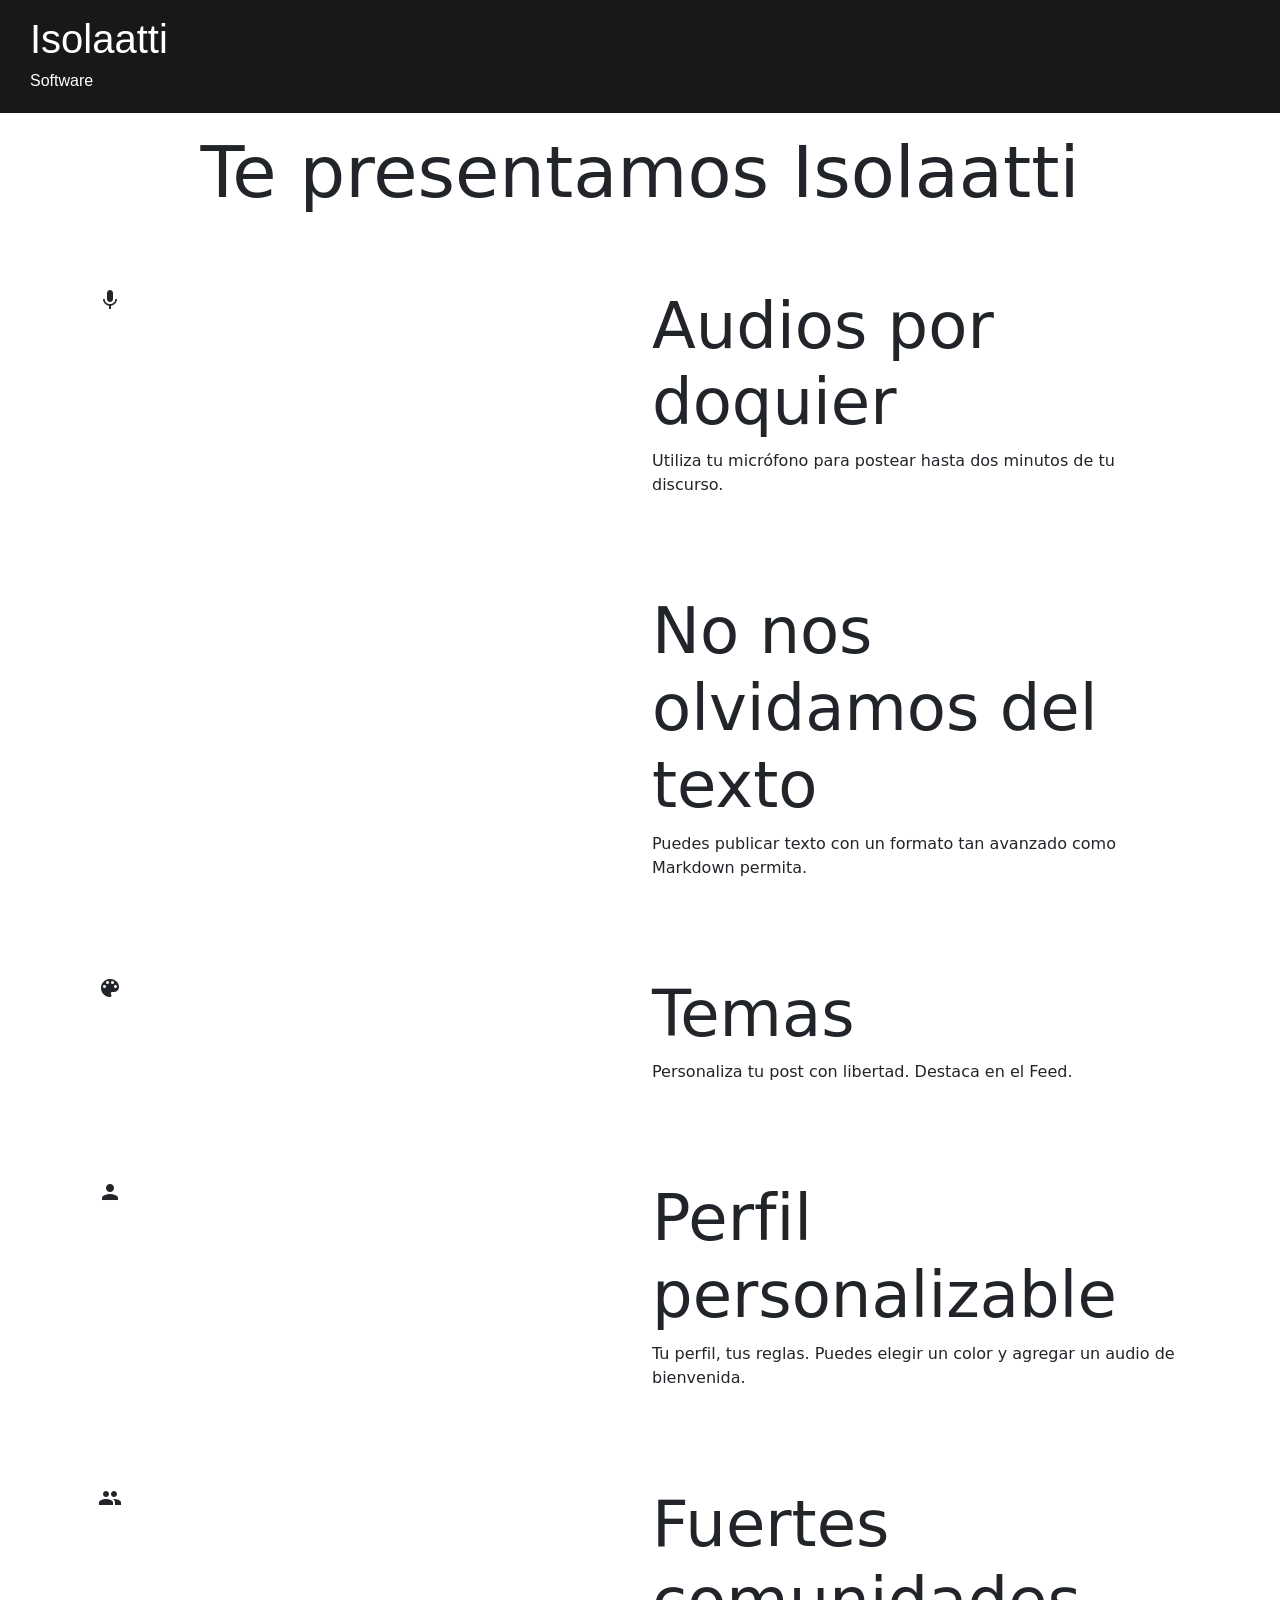
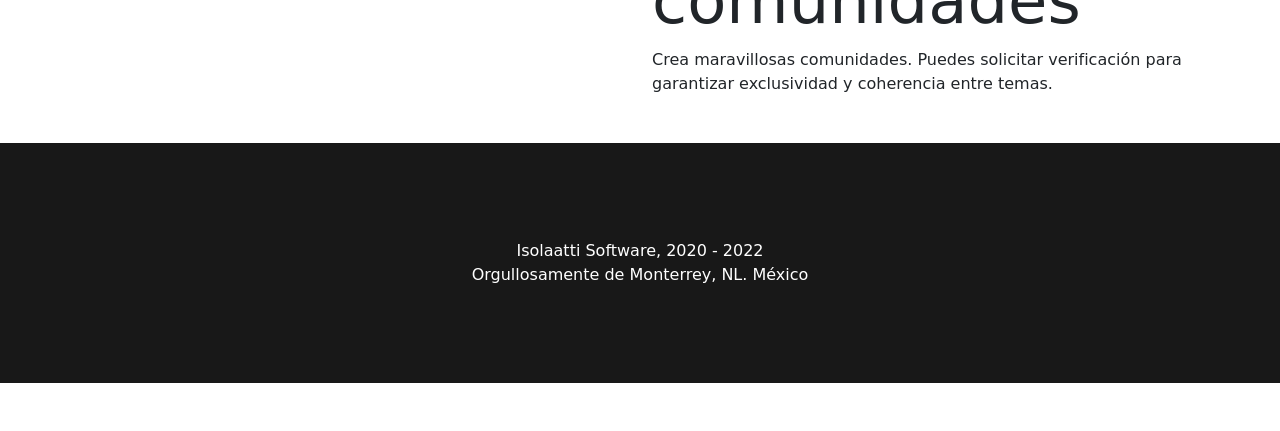
<file: webdocs/isolaatti.com.html>
<!DOCTYPE html>
<html lang="es">
<head>
    <meta charset="UTF-8">
    <meta http-equiv="X-UA-Compatible" content="IE=edge">
    <meta name="viewport" content="width=device-width, initial-scale=1.0">
    <link rel="stylesheet" href="./style.css">
    <link href="https://cdn.jsdelivr.net/npm/bootstrap@5.1.3/dist/css/bootstrap.min.css" rel="stylesheet" integrity="sha384-1BmE4kWBq78iYhFldvKuhfTAU6auU8tT94WrHftjDbrCEXSU1oBoqyl2QvZ6jIW3" crossorigin="anonymous">
    <link href="https://fonts.googleapis.com/icon?family=Material+Icons" rel="stylesheet">
    <title>Isolaatti Software</title>
</head>
<body>
    <header class="d-flex justify-content-between" id="header">
        <div class="d-flex flex-column">
            <h1 class="mr-auto ml-0">Isolaatti </h1>
            <h6 id="desarrollador-de-software">Software</h6>
        </div>
    </header>
    <main class="container">
        <div class="row mb-5">
            <div class="col-12">
                <div class="d-flex justify-content-center mt-3">
                    <h2 class="display-2">Te presentamos Isolaatti</h2>
                </div>
                <div class="display-4"></div>
            </div>
        </div>
        <div class="row mb-5 p-3">
            <div class="col-md-6">
                <div class="circle-picture">
                    <span class="material-icons">mic</span>
                </div>
                
            </div>
            <div class="col-md-6">
                <div class="d-flex flex-column justify-content-center">
                    <h3 class="display-3">Audios por doquier</h3>
                    <p>Utiliza tu micrófono para postear hasta dos minutos de tu discurso.</p>
                </div>
            </div>
        </div>
        <div class="row mb-5 p-3">
            <div class="col-md-6">
                <div class="circle-picture">
                    <span class="material-icons">article</span>
                </div>
                
            </div>
            <div class="col-md-6">
                <div class="d-flex flex-column justify-content-center">
                    <h3 class="display-3">No nos olvidamos del texto</h3>
                    <p>Puedes publicar texto con un formato tan avanzado como Markdown permita.</p>
                </div>
            </div>
        </div>
        <div class="row mb-5 p-3">
            <div class="col-md-6">
                <div class="circle-picture">
                    <span class="material-icons">palette</span>
                </div>
                
            </div>
            <div class="col-md-6">
                <div class="d-flex flex-column justify-content-center">
                    <h3 class="display-3">Temas</h3>
                    <p>Personaliza tu post con libertad. Destaca en el Feed.</p>
                </div>
            </div>
        </div>
        <div class="row mb-5 p-3">
            <div class="col-md-6">
                <div class="circle-picture">
                    <span class="material-icons">person</span>
                </div>
                
            </div>
            <div class="col-md-6">
                <div class="d-flex flex-column justify-content-center">
                    <h3 class="display-3">Perfil personalizable</h3>
                    <p>Tu perfil, tus reglas. Puedes elegir un color y agregar un audio de bienvenida.</p>
                </div>
            </div>
        </div>
        <div class="row mb-5 p-3">
            <div class="col-md-6">
                <div class="circle-picture">
                    <span class="material-icons">group</span>
                </div>
                
            </div>
            <div class="col-md-6">
                <div class="d-flex flex-column justify-content-center">
                    <h3 class="display-3">Fuertes comunidades</h3>
                    <p>Crea maravillosas comunidades. Puedes solicitar verificación para garantizar exclusividad y coherencia entre temas.</p>
                </div>
            </div>
        </div>
        <div class="row mb-5 p-3">
            <div class="col-12">
                <div class="circle-picture">
                    <span class="material-icons">exit_to_app</span>
                </div>
                <div class="d-flex align-items-center flex-column">
                    <h1 class="display-1">Únete ahora </h1>
                    <p><a href="https://isolaatti.com">isolaatti.com</a></p>
                </div>
            </div>
        </div>
    </main>
    <footer id="footer">
        <div class="d-flex flex-column">
            Isolaatti Software, 2020 - 2022
        </div>
        <div class="d-flex flex-column">
            Orgullosamente de Monterrey, NL. México
        </div>
    </footer>
    <script src="https://cdn.jsdelivr.net/npm/bootstrap@5.1.3/dist/js/bootstrap.bundle.min.js" integrity="sha384-ka7Sk0Gln4gmtz2MlQnikT1wXgYsOg+OMhuP+IlRH9sENBO0LRn5q+8nbTov4+1p" crossorigin="anonymous"></script>

    <script>
        var tooltipTriggerList = [].slice.call(document.querySelectorAll('[data-bs-toggle="tooltip"]'))
        var tooltipList = tooltipTriggerList.map(function (tooltipTriggerEl) {
            return new bootstrap.Tooltip(tooltipTriggerEl)
        })
    </script>
        <!-- Messenger Plugin de chat Code -->
        <div id="fb-root"></div>

        <!-- Your Plugin de chat code -->
        <div id="fb-customer-chat" class="fb-customerchat">
        </div>
    
        <script>
          var chatbox = document.getElementById('fb-customer-chat');
          chatbox.setAttribute("page_id", "102021138550411");
          chatbox.setAttribute("attribution", "biz_inbox");
        </script>
    
        <!-- Your SDK code -->
        <script>
          window.fbAsyncInit = function() {
            FB.init({
              xfbml            : true,
              version          : 'v12.0'
            });
          };
    
          (function(d, s, id) {
            var js, fjs = d.getElementsByTagName(s)[0];
            if (d.getElementById(id)) return;
            js = d.createElement(s); js.id = id;
            js.src = 'https://connect.facebook.net/es_LA/sdk/xfbml.customerchat.js';
            fjs.parentNode.insertBefore(js, fjs);
          }(document, 'script', 'facebook-jssdk'));
        </script>
</body>
</html>
</file>
<file: webdocs/style.css>
body {
    position: relative;
}

#header {
    color:white;
    font-family: Verdana, Geneva, Tahoma, sans-serif;
    padding: 15px 30px;
    background-position: center;
    background-color:rgb(24, 24, 24);
    background-blend-mode:color-dodge;
    background-attachment: fixed;
}

nav#nav a.isolaatti-nav-link {
    color: rgba(255,255,255,0.5);
    text-decoration: none;
    margin-right: 0.5em;
    min-width: min-content
}

nav#nav a.isolaatti-nav-link:hover {
    color: white;
}

#footer {
    width: 100%;
    height: 240px;
    background-color:rgb(24, 24, 24);
    color: white;
    display: flex;
    flex-direction: column;
    align-items: center;
    justify-content: center;
    bottom: 0;
    position: absolute;
}

#main-carousel {
    box-shadow: -1px 7px 39px -16px #7C66FF;
}

.font-serif {
    font-family: serif;
}
</file>
